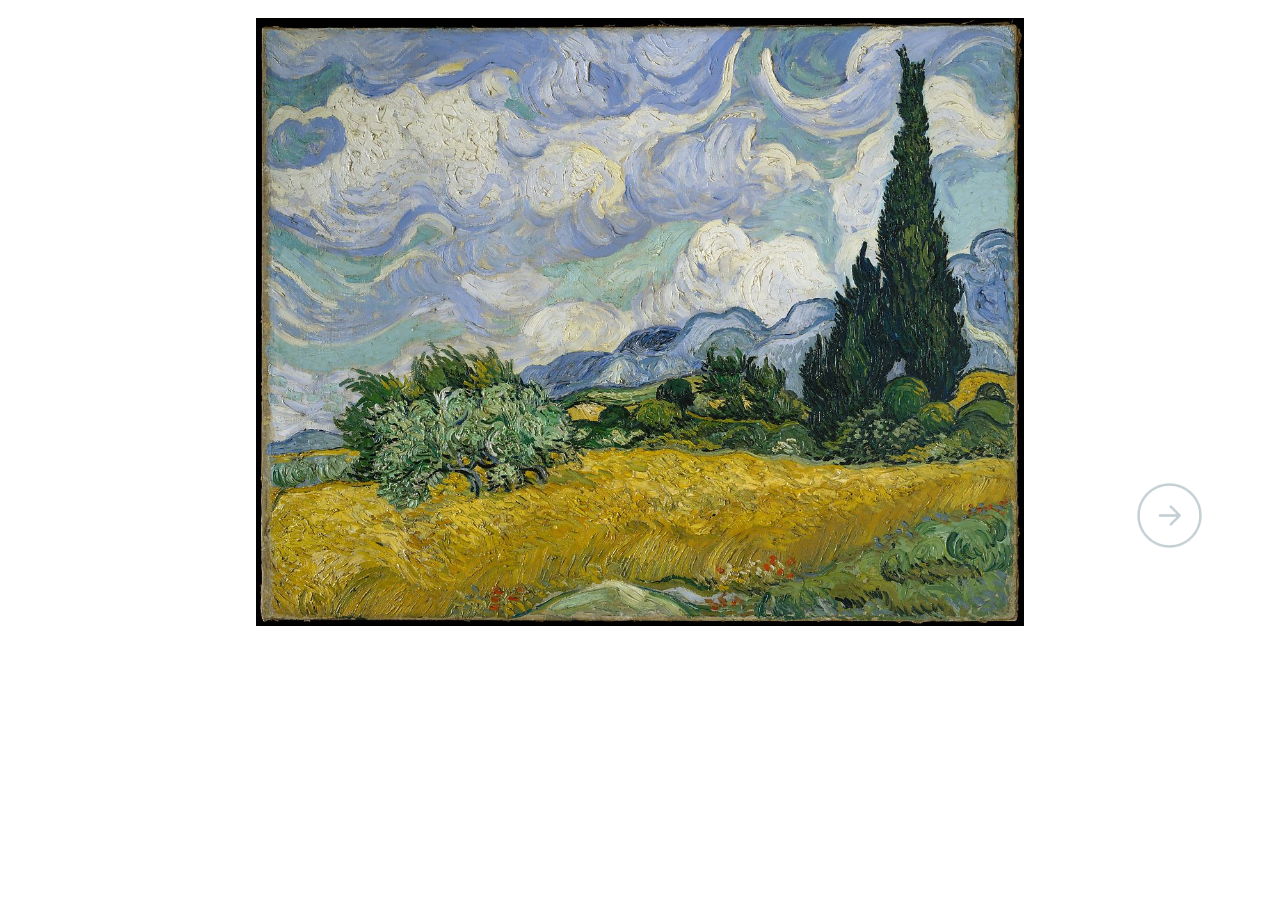
<file: Task 1/index.html>
<!DOCTYPE html>
<html>
    <head>
        <title>Slider</title>
        <link rel="stylesheet" type="text/css" href="style.css">
        <meta charset="utf-8">
    </head>
    <body>
        <div class="all">
            <input checked type="radio" name="respond" id="desktop">
            <article id="slider">
                <input checked type="radio" name="slider" id="switch1">
                <input type="radio" name="slider" id="switch2">
                <input type="radio" name="slider" id="switch3">
                <input type="radio" name="slider" id="switch4">
                <input type="radio" name="slider" id="switch5">
                <div id="slides">
                    <div id="overflow">
                        <div class="image">
                            <article>
                                <img src="./img/1.jfif">
                            </article>
                            <article>
                                <img src="./img/2.jpg">
                            </article>
                            <article>
                                <img src="./img/3.jpg">
                            </article>
                            <article>
                                <img src="./img/4.jpg">
                            </article>
                            <article>
                                <img src="./img/5.jpg">
                            </article>
                        </div>
                    </div>
                </div>
                <div id="controls">
                    <label for="switch1"></label>
                    <label for="switch2"></label>
                    <label for="switch3"></label>
                    <label for="switch4"></label>
                    <label for="switch5"></label>
                </div>
            </article>
        </div>
    </body>
</html>
</file>
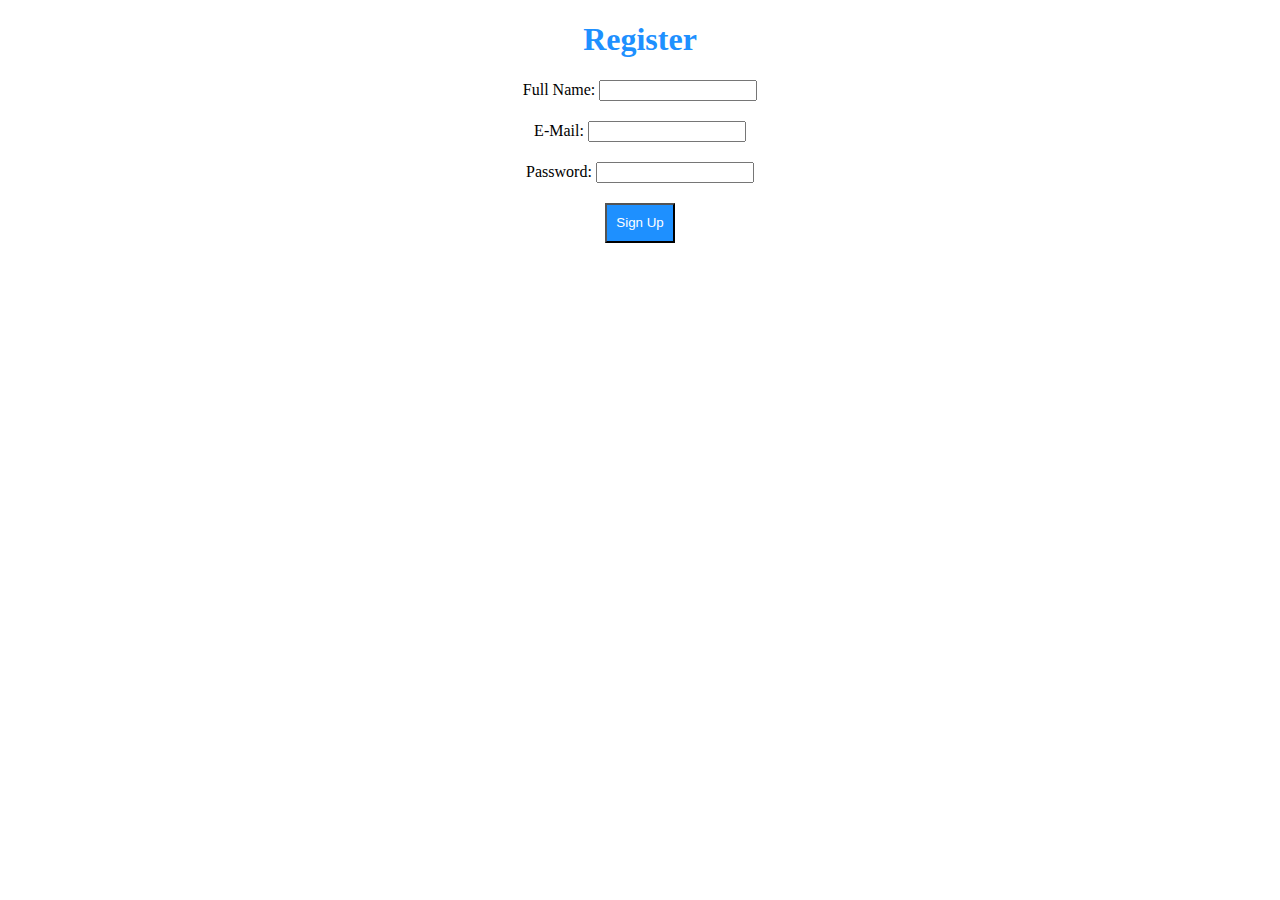
<file: Task 2/index.html>
<!DOCTYPE html>
<html>
    <head>
        <title>Register form</title>
        <link rel="stylesheet" type="text/css" href="style.css">
        <meta charset="utf-8">
    </head>
    <body>
        <div class="content">
            <form onsubmit="alert('submit!');">
                <h1>Register</h1>
                <div class="group">
                    <label for="">Full Name:</label>
                    <input type="text" name="userName" class="userName"></div>
                <div class="group">
                    <label for="">E-Mail:</label>
                    <input type="email" name="userEmail" class="email">
                </div>
                <div class="group">
                    <label for="">Password:</label>
                    <input type="password" name="userPassword" class="password">
                </div class="group">
                <div>
                    <input class="btn" type="submit" name="submit" value="Sign Up">
                </div>
            </form>
        </div>
        <script type="text/javascript" src="validation.js"></script>
    </body>
</html>
</file>
<file: Task 1/style.css>
#slider{
    position: relative;
    text-align: center;
    top: 10px;
    margin: 0 auto;
}
#slides article{
    width: 20%;
    float: left;
}
#slides .image{
    width: 500%;
    line-height: 0;
}
#overflow{
    width: 100%;
    overflow: hidden;
}
article img{
    width: 80%;

}
#desktop:checked ~ #slider{
    max-width: 960px;
}

#switch2:checked ~ #controls label:nth-child(1),
#switch3:checked ~ #controls label:nth-child(2),
#switch4:checked ~ #controls label:nth-child(3),
#switch5:checked ~ #controls label:nth-child(4){
    background: url('./img/prev.png') no-repeat;
    float: left;
    margin: 0 0 0 -84px;
    display: block;
    height: 68px;
    width: 68px;
}
#switch1:checked ~ #controls label:nth-child(2),
#switch2:checked ~ #controls label:nth-child(3),
#switch3:checked ~ #controls label:nth-child(4),
#switch4:checked ~ #controls label:nth-child(5)
{
    background: url('./img/next.png') no-repeat;
    float: right;
    margin: 0 -84px 0 0;
    display: block;
    height: 68px;
    width: 68px;
}
label, a{
    cursor: pointer;
}
.all input{
    display: none;
}
#switch1:checked ~ #slides .image{
    margin-left: 0;
}
#switch2:checked ~ #slides .image{
    margin-left: -100%;
}
#switch3:checked ~ #slides .image{
    margin-left: -200%;
}
#switch4:checked ~ #slides .image{
    margin-left: -300%;
}
#switch5:checked ~ #slides .image{
    margin-left: -400%;
}
#controls{
    margin: -15% 0 0 0;
    width: 100%;
    height: 50px;
}
#slides .image{
    transition: all 800ms cubic-bezier(0.075, 0.82, 0.165, 1);

}
#controls label:hover{
    opacity: 0.6;
}
#controls label{
    transition: opacity 0.2s ease-out;
}
</file>
<file: Task 2/style.css>
body{
    font-family:'Franklin Gothic Medium';
}
.content{
    text-align: center;
    width: 300px;
    margin: 0 auto;
}
input[type="text"], input[type="email"],input[type="password"], input[type="submit"]{
    width: 150px;
    margin-bottom: 20px;
}
h1{
    color:dodgerblue;
}
.btn{
    color:white;
    background-color: dodgerblue;
    width: 70px !important;
    height: 40px;
}
</file>
